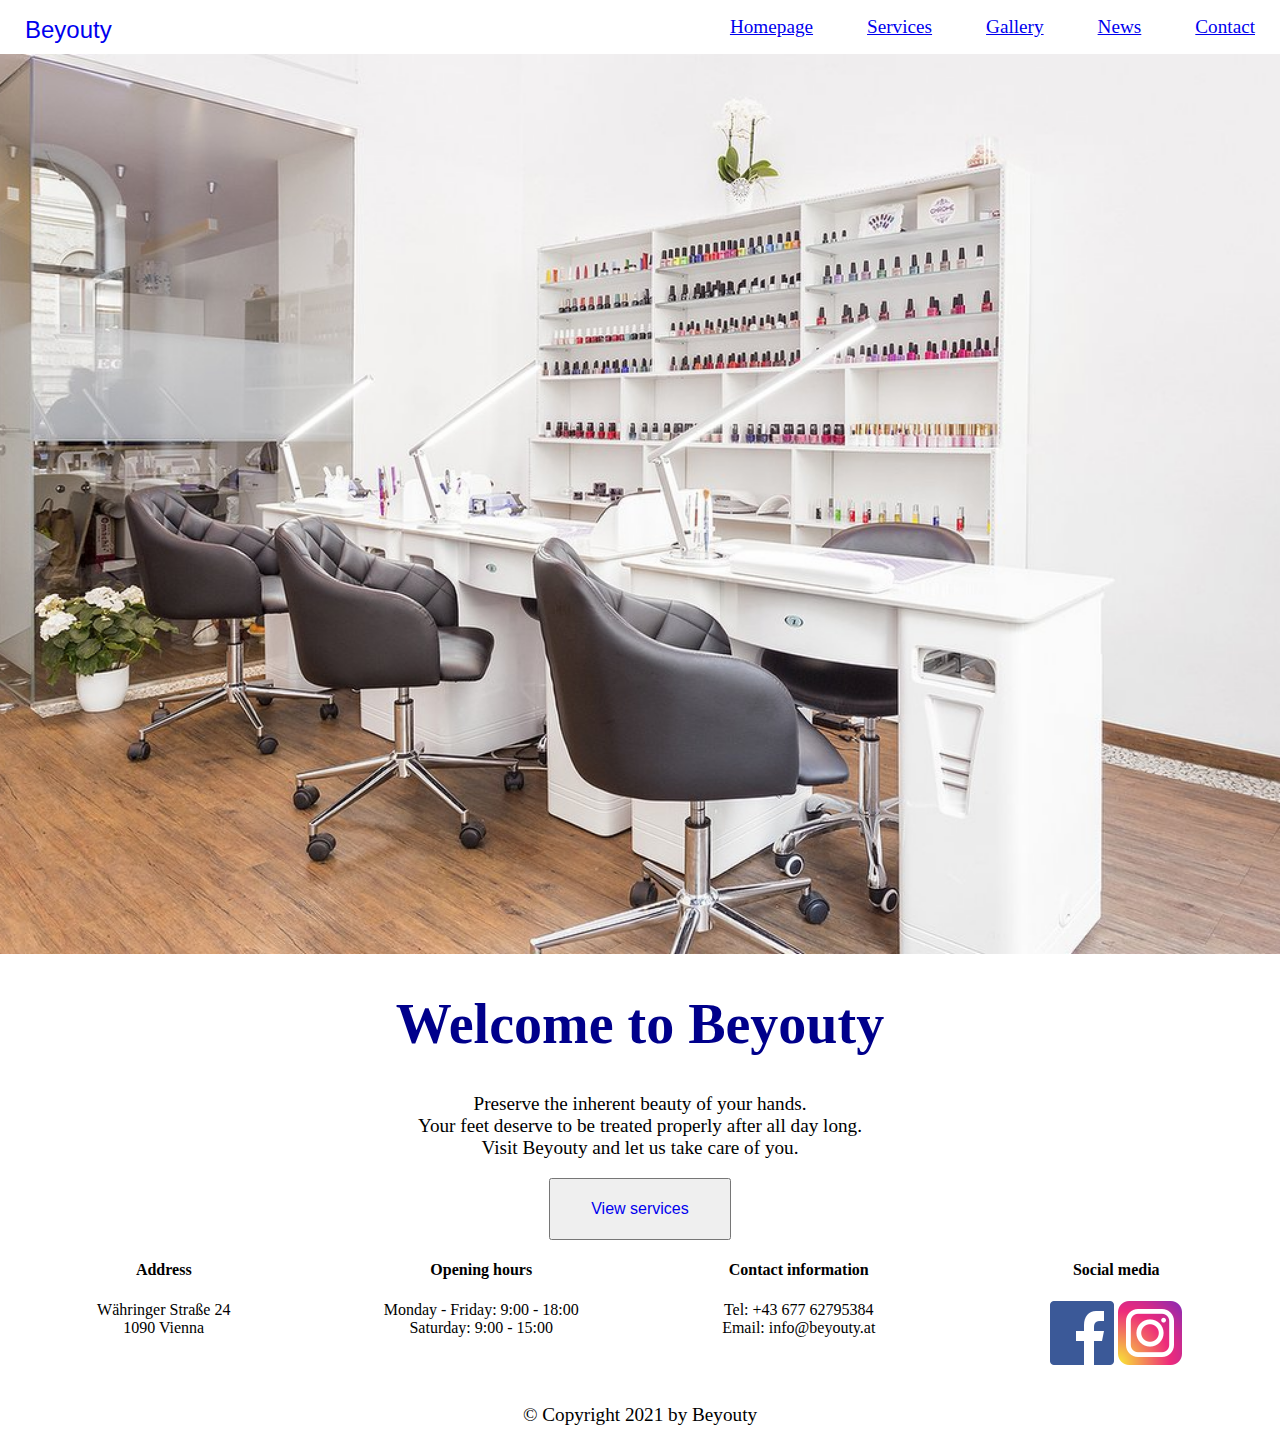
<file: index.html>
<!DOCTYPE html>
<html>
<head>
	<meta charset="utf-8">
	<meta name="viewport" content="width=device-width, initial-scale=1.0">
	<meta name="author" content="beyouty">
	<meta name="keywords" content="manicure, pedicure, nail, salon">

	<link rel="stylesheet" type="text/css" href="styles.css">
</head>
<body id="index">

	<nav>
		<div id="logo">
			<a href="index.html">Beyouty</a>
		</div>

		<ul>
			<li><a href="index.html">Homepage</a></li>
			<li><a href="services.html">Services</a></li>
			<li><a href="gallery.html">Gallery</a></li>
			<li><a href="news.html">News</a></li>
			<li><a href="contact.html">Contact</a></li>
		</ul>
	</nav>

	<div class="banner">
	</div>
	
	<h1>Welcome to Beyouty</h1>
	<p id="introduction">
		Preserve the inherent beauty of your hands.<br/>
		Your feet deserve to be treated properly after all day long.<br/>
		Visit Beyouty and let us take care of you.
	</p>

	<div class="button">
		<button><a href="gallery.html" class="button">View services</a></button>
	</div>

	<footer>
		<div id="footer-row">
			<div class="footer-column">
				<h4>Address</h4>
				<p>
					Währinger Straße 24<br/>
					1090 Vienna
				</p>
			</div>
	
			<div class="footer-column">
				<h4>Opening hours</h4>
				<p>
					Monday - Friday: 9:00 - 18:00<br/>
					Saturday:      9:00 - 15:00
				</p>
			</div>
	
			<div class="footer-column">
				<h4>Contact information</h4> 
				<p>
					Tel: +43 677 62795384<br/>
					Email: info@beyouty.at
				</p>
			</div>

			<div class="footer-column">
				<h4>Social media</h4>
				<p>
					<a href="https://www.facebook.com/Beyouty-OG-106282338559900"><img src="../facebook_logo.png"></a>
					<a href="https://www.instagram.com/beyouty.at"><img src="../instagram_logo.png"></a>
				</p>
			</div>
		</div>

		<p id="copyright">
			&copy Copyright 2021 by Beyouty
		</p>
	</footer>

</body>
</html>
</file>
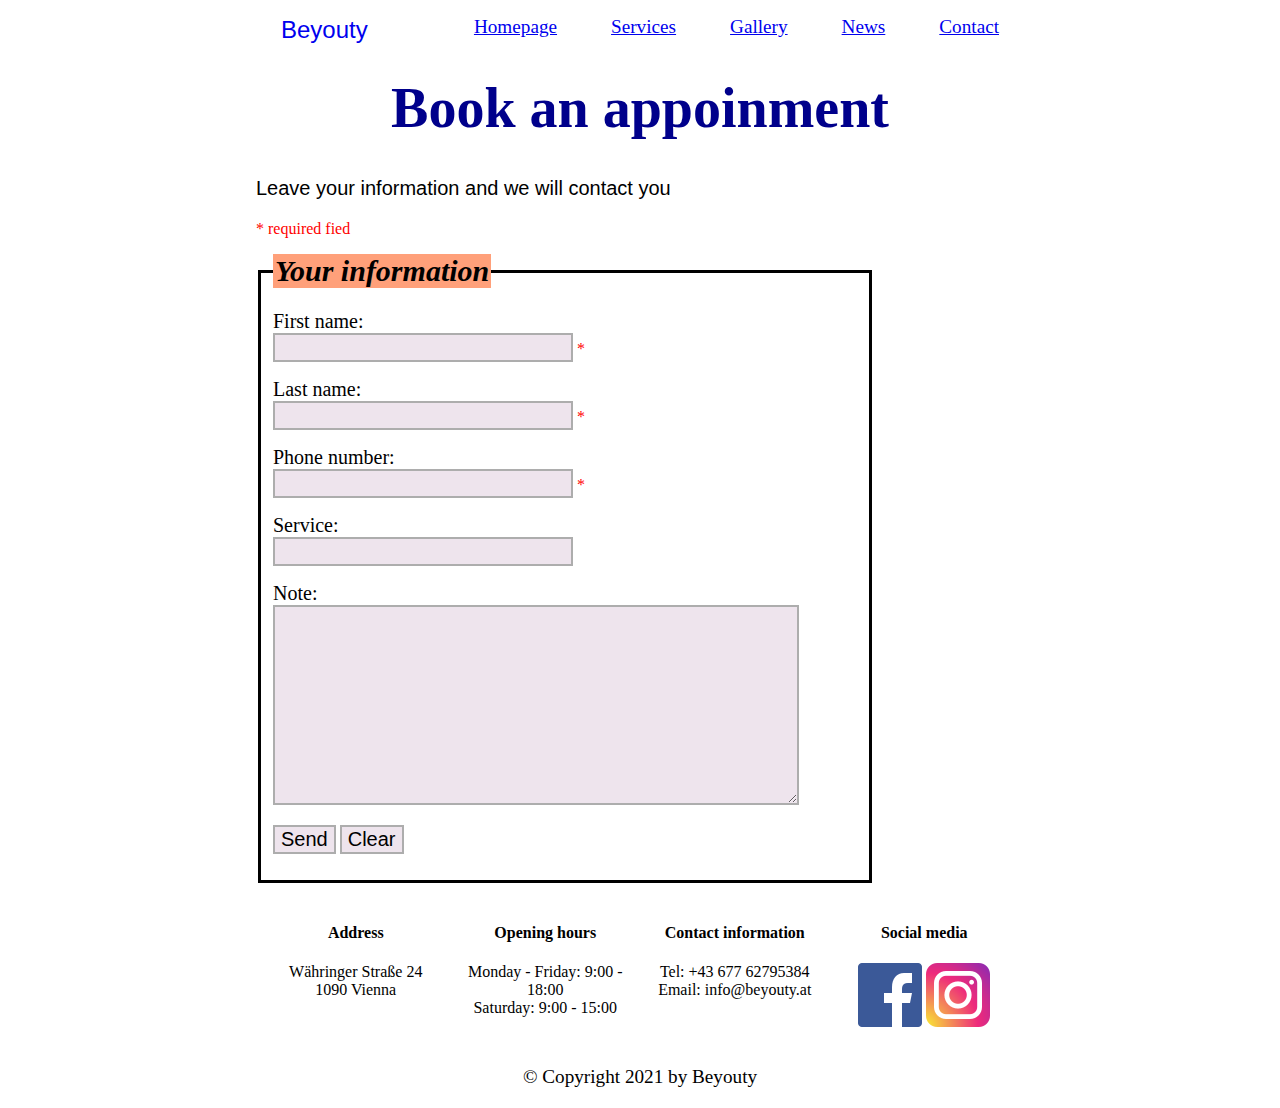
<file: contact.html>
<!DOCTYPE html>
<html>
<head>
    <meta charset="utf-8">
	<meta name="viewport" content="width=device-width, initial-scale=1.0">
	<meta name="author" content="beyouty">
	<meta name="keywords" content="manicure, pedicure, nail, salon">

    <link rel="stylesheet" type="text/css" href="styles.css">
</head>
<body id="contact">
    <nav>
		<div id="logo">
			<a href="index.html">Beyouty</a>
		</div>

		<ul>
			<li><a href="index.html">Homepage</a></li>
			<li><a href="services.html">Services</a></li>
			<li><a href="gallery.html">Gallery</a></li>
			<li><a href="news.html">News</a></li>
			<li><a href="contact.html">Contact</a></li>
		</ul>
	</nav>

  <h1>Book an appoinment</h1>
  <p id="description">Leave your information and we will contact you</p>
  <p id="requirement">* required fied</p>
  <fieldset>
	<legend>Your information</legend>
    <form action="module7script.php" method="post">
    <p>
        <label for="firstName">First name:<br/></label>
        <input type="text" name="firstName" id="firstName" required> <span class="requirement">* </span>
    </p>
    <p>
        <label for="lastName">Last name:<br/></label>
        <input type="text" name="lastName" id="lastName" required> <span class="requirement">* </span>
    </p>
    <p>
        <label for="phoneNumber">Phone number:<br/></label>
        <input type="text" name="phoneNumber" id="phoneNumber" required> <span class="requirement">* </span>
    </p>
    <p>
        <label for="service">Service:<br/></label>
        <input type="text" name="service" id="service" required>
    </p>
    <p>
        <label for="note">Note:<br/></label>
        <textarea name="note" id="note" required></textarea>
    </p>
    <p>
        <input type="submit" value="Send" name="send">
        <input type="reset" value="Clear" name="reset">
    </p>
    </fieldset>

    <footer>
        <div id="footer-row">
            <div class="footer-column">
                <h4>Address</h4>
                <p>
                    Währinger Straße 24<br/>
                    1090 Vienna
                </p>
            </div>

            <div class="footer-column">
                <h4>Opening hours</h4>
                <p>
                    Monday - Friday: 9:00 - 18:00<br/>
                    Saturday:      9:00 - 15:00
                </p>
            </div>

            <div class="footer-column">
                <h4>Contact information</h4> 
                <p>
                    Tel: +43 677 62795384<br/>
                    Email: info@beyouty.at
                </p>
            </div>

            <div class="footer-column">
                <h4>Social media</h4>
                <p>
                    <a href="https://www.facebook.com/Beyouty-OG-106282338559900"><img src="../facebook_logo.png"></a>
                    <a href="https://www.instagram.com/beyouty.at"><img src="../instagram_logo.png"></a>
                </p>
            </div>
        </div>

        <p id="copyright">
            &copy Copyright 2021 by Beyouty
        </p>
    </footer>
</body>
</html>
</file>
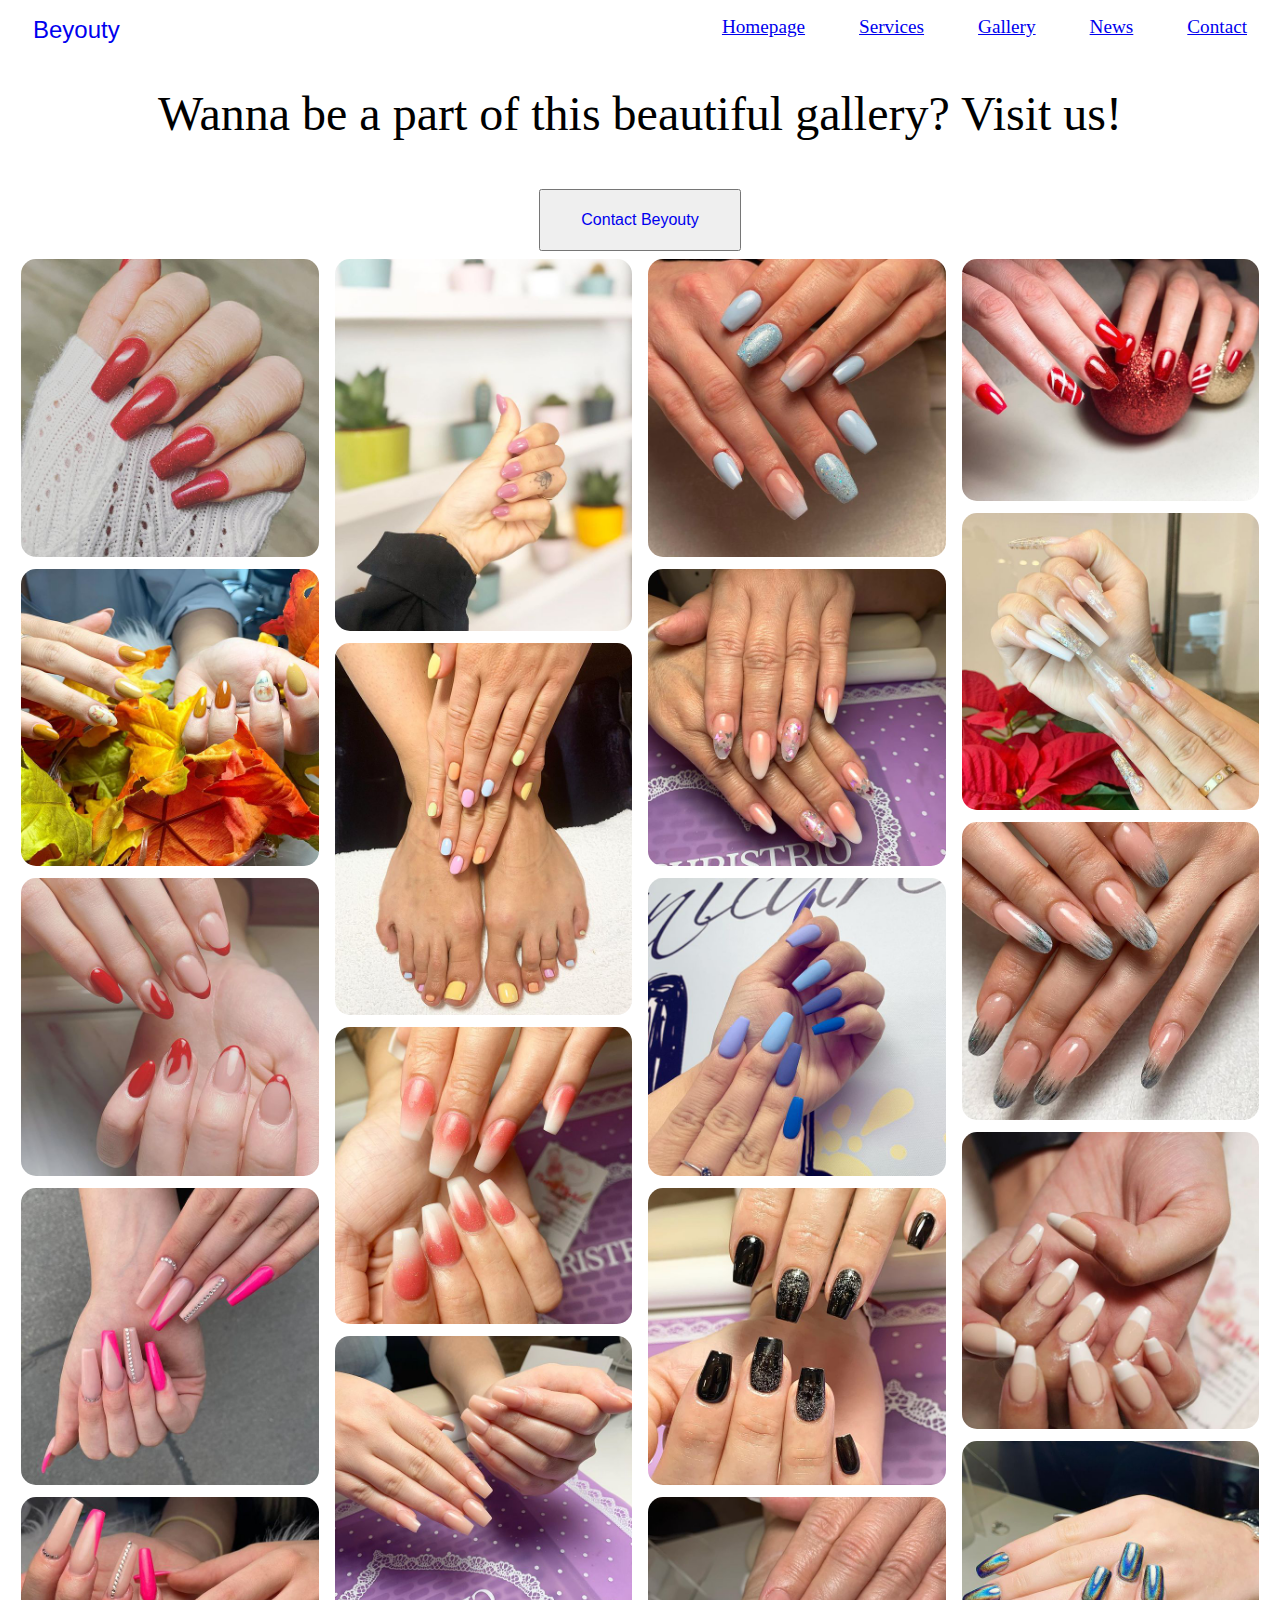
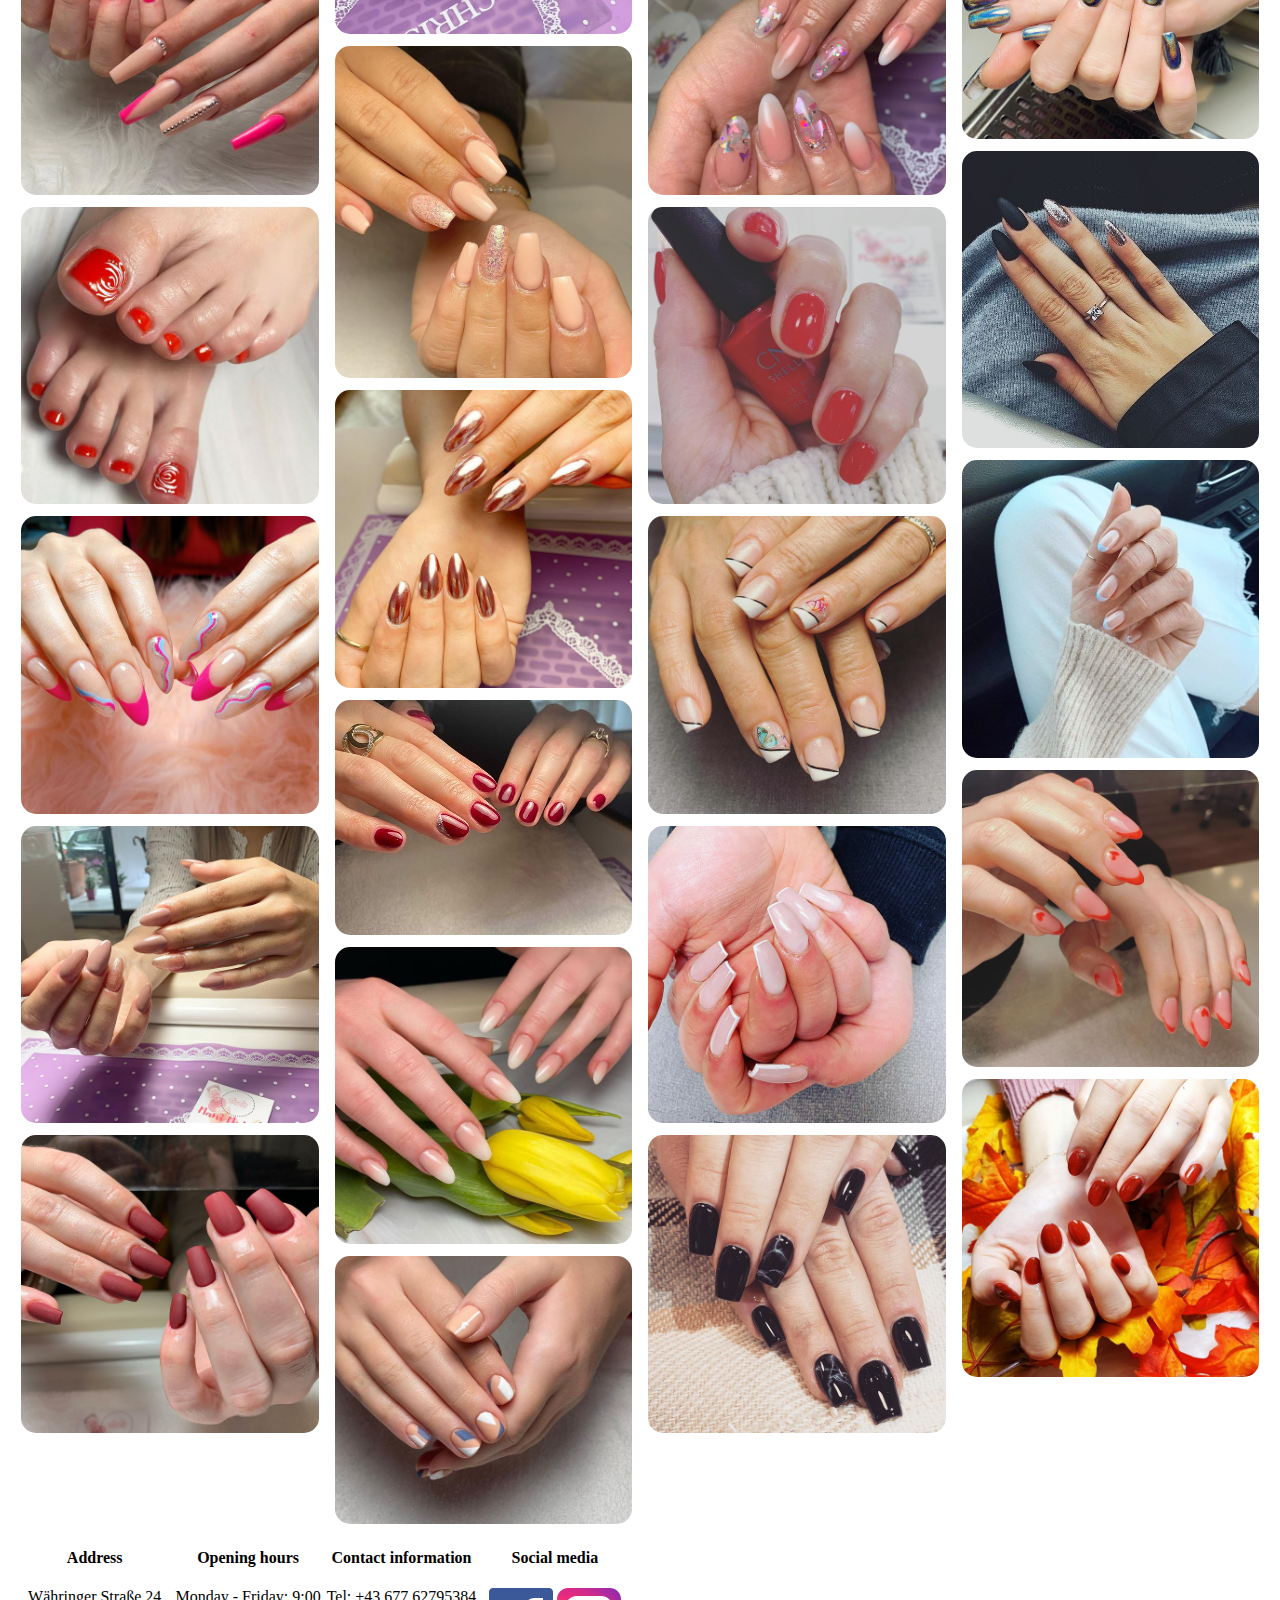
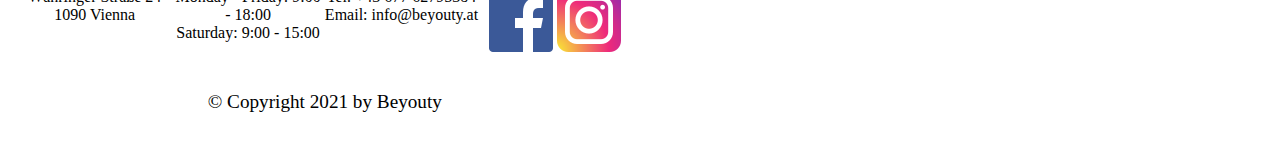
<file: gallery.html>
<!DOCTYPE html>
<html>
<head>
	<meta charset="utf-8">
	<meta name="viewport" content="width=device-width, initial-scale=1.0">
	<meta name="author" content="beyouty">
	<meta name="keywords" content="manicure, pedicure, nail, salon">

	<link rel="stylesheet" type="text/css" href="styles.css">
</head>
<body>
	<nav>
		<div id="logo">
			<a href="index.html">Beyouty</a>
		</div>

		<ul>
			<li><a href="index.html">Homepage</a></li>
			<li><a href="services.html">Services</a></li>
			<li><a href="gallery.html">Gallery</a></li>
			<li><a href="news.html">News</a></li>
			<li><a href="contact.html">Contact</a></li>
		</ul>
	</nav>
	
	<section>
		<p id="services-text">Wanna be a part of this beautiful gallery? Visit us!</p>
		<div class="button">
			<button><a href="contact.html" class="button">Contact Beyouty</a></button>
		</div>
	</section>

	<div id="images-row">
		<div class = images-column>
			<img class="gallery-images" src="../images/image_1.jpeg" alt="images 1" style="width:100%">
			<img class="gallery-images" src="../images/image_2.jpeg" alt="images 2" style="width:100%">
			<img class="gallery-images" src="../images/image_3.jpeg" alt="images 3" style="width:100%">
			<img class="gallery-images" src="../images/image_4.jpeg" alt="images 4" style="width:100%">
			<img class="gallery-images" src="../images/image_5.jpeg" alt="images 5" style="width:100%">
			<img class="gallery-images" src="../images/image_6.jpeg" alt="images 6" style="width:100%">
			<img class="gallery-images" src="../images/image_7.jpeg" alt="images 7" style="width:100%">
			<img class="gallery-images" src="../images/image_8.jpeg" alt="images 8" style="width:100%">
			<img class="gallery-images" src="../images/image_9.jpeg" alt="images 9" style="width:100%">
		</div>

		<div class = images-column>
			<img class="gallery-images" src="../images/image_10.jpeg" alt="images 10" style="width:100%">
			<img class="gallery-images" src="../images/image_11.jpeg" alt="images 11" style="width:100%">
			<img class="gallery-images" src="../images/image_12.jpeg" alt="images 12" style="width:100%">
			<img class="gallery-images" src="../images/image_13.jpeg" alt="images 13" style="width:100%">
			<img class="gallery-images" src="../images/image_14.jpeg" alt="images 14" style="width:100%">
			<img class="gallery-images" src="../images/image_15.jpeg" alt="images 15" style="width:100%">
			<img class="gallery-images" src="../images/image_16.jpeg" alt="images 16" style="width:100%">
			<img class="gallery-images" src="../images/image_17.jpeg" alt="images 17" style="width:100%">
			<img class="gallery-images" src="../images/image_18.jpeg" alt="images 18" style="width:100%">
		</div>

		<div class = images-column>
			<img class="gallery-images" src="../images/image_19.jpeg" alt="images 19" style="width:100%">
			<img class="gallery-images" src="../images/image_20.jpeg" alt="images 20" style="width:100%">
			<img class="gallery-images" src="../images/image_21.jpeg" alt="images 21" style="width:100%">
			<img class="gallery-images" src="../images/image_22.jpeg" alt="images 22" style="width:100%">
			<img class="gallery-images" src="../images/image_23.jpeg" alt="images 23" style="width:100%">
			<img class="gallery-images" src="../images/image_24.jpeg" alt="images 24" style="width:100%">
			<img class="gallery-images" src="../images/image_25.jpeg" alt="images 25" style="width:100%">
			<img class="gallery-images" src="../images/image_26.jpeg" alt="images 26" style="width:100%">
			<img class="gallery-images" src="../images/image_27.jpeg" alt="images 27" style="width:100%">
		</div>

		<div class = images-column>
			<img class="gallery-images" src="../images/image_28.jpeg" alt="images 28" style="width:100%">
			<img class="gallery-images" src="../images/image_29.jpeg" alt="images 29" style="width:100%">
			<img class="gallery-images" src="../images/image_30.jpeg" alt="images 30" style="width:100%">
			<img class="gallery-images" src="../images/image_31.jpeg" alt="images 31" style="width:100%">
			<img class="gallery-images" src="../images/image_32.jpeg" alt="images 32" style="width:100%">
			<img class="gallery-images" src="../images/image_33.jpeg" alt="images 33" style="width:100%">
			<img class="gallery-images" src="../images/image_34.jpeg" alt="images 34" style="width:100%">
			<img class="gallery-images" src="../images/image_35.jpeg" alt="images 35" style="width:100%">
			<img class="gallery-images" src="../images/image_36.jpeg" alt="images 36" style="width:100%">
		</div>
	<div>

		<footer>
			<div id="footer-row">
				<div class="footer-column">
					<h4>Address</h4>
					<p>
						Währinger Straße 24<br/>
						1090 Vienna
					</p>
				</div>
		
				<div class="footer-column">
					<h4>Opening hours</h4>
					<p>
						Monday - Friday: 9:00 - 18:00<br/>
						Saturday:      9:00 - 15:00
					</p>
				</div>
		
				<div class="footer-column">
					<h4>Contact information</h4> 
					<p>
						Tel: +43 677 62795384<br/>
						Email: info@beyouty.at
					</p>
				</div>
	
				<div class="footer-column">
					<h4>Social media</h4>
					<p>
						<a href="https://www.facebook.com/Beyouty-OG-106282338559900"><img src="../facebook_logo.png"></a>
						<a href="https://www.instagram.com/beyouty.at"><img src="../instagram_logo.png"></a>
					</p>
				</div>
			</div>
	
			<p id="copyright">
				&copy Copyright 2021 by Beyouty
			</p>
		</footer>
</body>
</html>
</file>
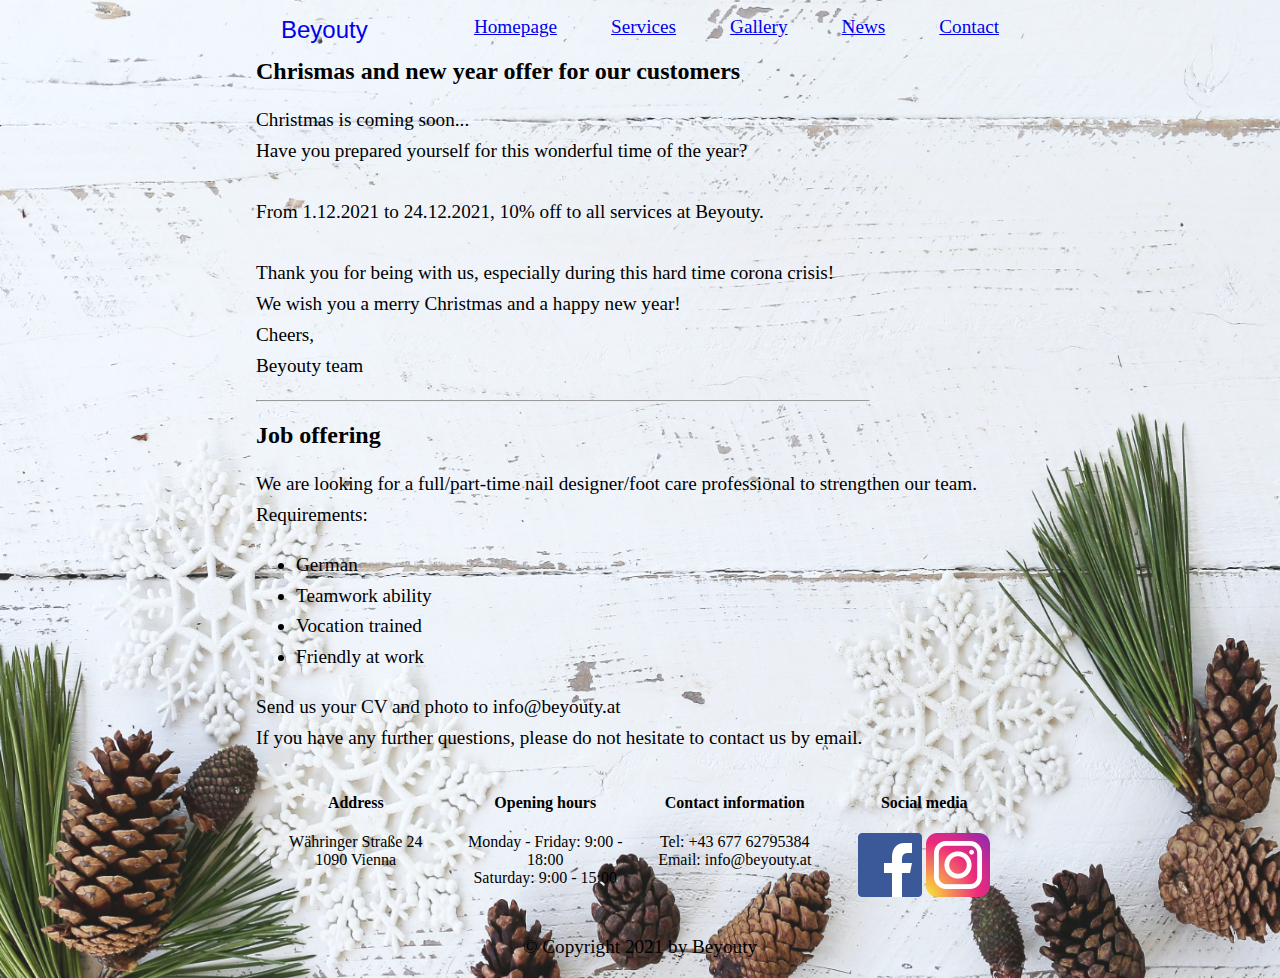
<file: news.html>
<!DOCTYPE html>
<html>
<head>
    <meta charset="utf-8">
	<meta name="viewport" content="width=device-width, initial-scale=1.0">
	<meta name="author" content="beyouty">
	<meta name="keywords" content="manicure, pedicure, nail, salon">

    <link rel="stylesheet" type="text/css" href="styles.css">
</head>
<body id="news">
    <nav id="news-nav">
		<div id="logo">
			<a href="index.html">Beyouty</a>
		</div>

		<ul>
			<li><a href="index.html">Homepage</a></li>
			<li><a href="services.html">Services</a></li>
			<li><a href="gallery.html">Gallery</a></li>
			<li><a href="news.html">News</a></li>
			<li><a href="contact.html">Contact</a></li>
		</ul>
	</nav>

    <section id="offer">
        <h2>Chrismas and new year offer for our customers</h2>
        <p class="news">
            Christmas is coming soon...<br/>
            Have you prepared yourself for this wonderful time of the year?<br/>
            <br/>

            From 1.12.2021 to 24.12.2021, 10% off to all services at Beyouty.<br/>
            <br/>

            Thank you for being with us, especially during this hard time corona crisis!<br/>
            We wish you a merry Christmas and a happy new year!<br/>
            Cheers,<br/>
            Beyouty team
        </p>
    </section>

    <hr style="width:80%; text-align: left; margin-left: 0;">

    <section id="job">
        <h2>Job offering</h2>
        <p class="news">
            We are looking for a full/part-time nail designer/foot care professional to strengthen our team.<br/>
            Requirements:
        </p>
            <ul class="news">
                <li>German</li>
                <li>Teamwork ability</li>
                <li>Vocation trained</li>
                <li>Friendly at work</li>
            </ul>
        <p class="news">
            Send us your CV and photo to info@beyouty.at<br/>
            If you have any further questions, please do not hesitate to contact us by email.
        </p>
    </section>
    
    <footer>
		<div id="footer-row">
			<div class="footer-column">
				<h4>Address</h4>
				<p>
					Währinger Straße 24<br/>
					1090 Vienna
				</p>
			</div>
	
			<div class="footer-column">
				<h4>Opening hours</h4>
				<p>
					Monday - Friday: 9:00 - 18:00<br/>
					Saturday:      9:00 - 15:00
				</p>
			</div>
	
			<div class="footer-column">
				<h4>Contact information</h4> 
				<p>
					Tel: +43 677 62795384<br/>
					Email: info@beyouty.at
				</p>
			</div>

			<div class="footer-column">
				<h4>Social media</h4>
				<p>
					<a href="https://www.facebook.com/Beyouty-OG-106282338559900"><img src="../facebook_logo.png"></a>
					<a href="https://www.instagram.com/beyouty.at"><img src="../instagram_logo.png"></a>
				</p>
			</div>
		</div>

		<p id="copyright">
			&copy Copyright 2021 by Beyouty
		</p>
	</footer>
</body>
</html>
</file>
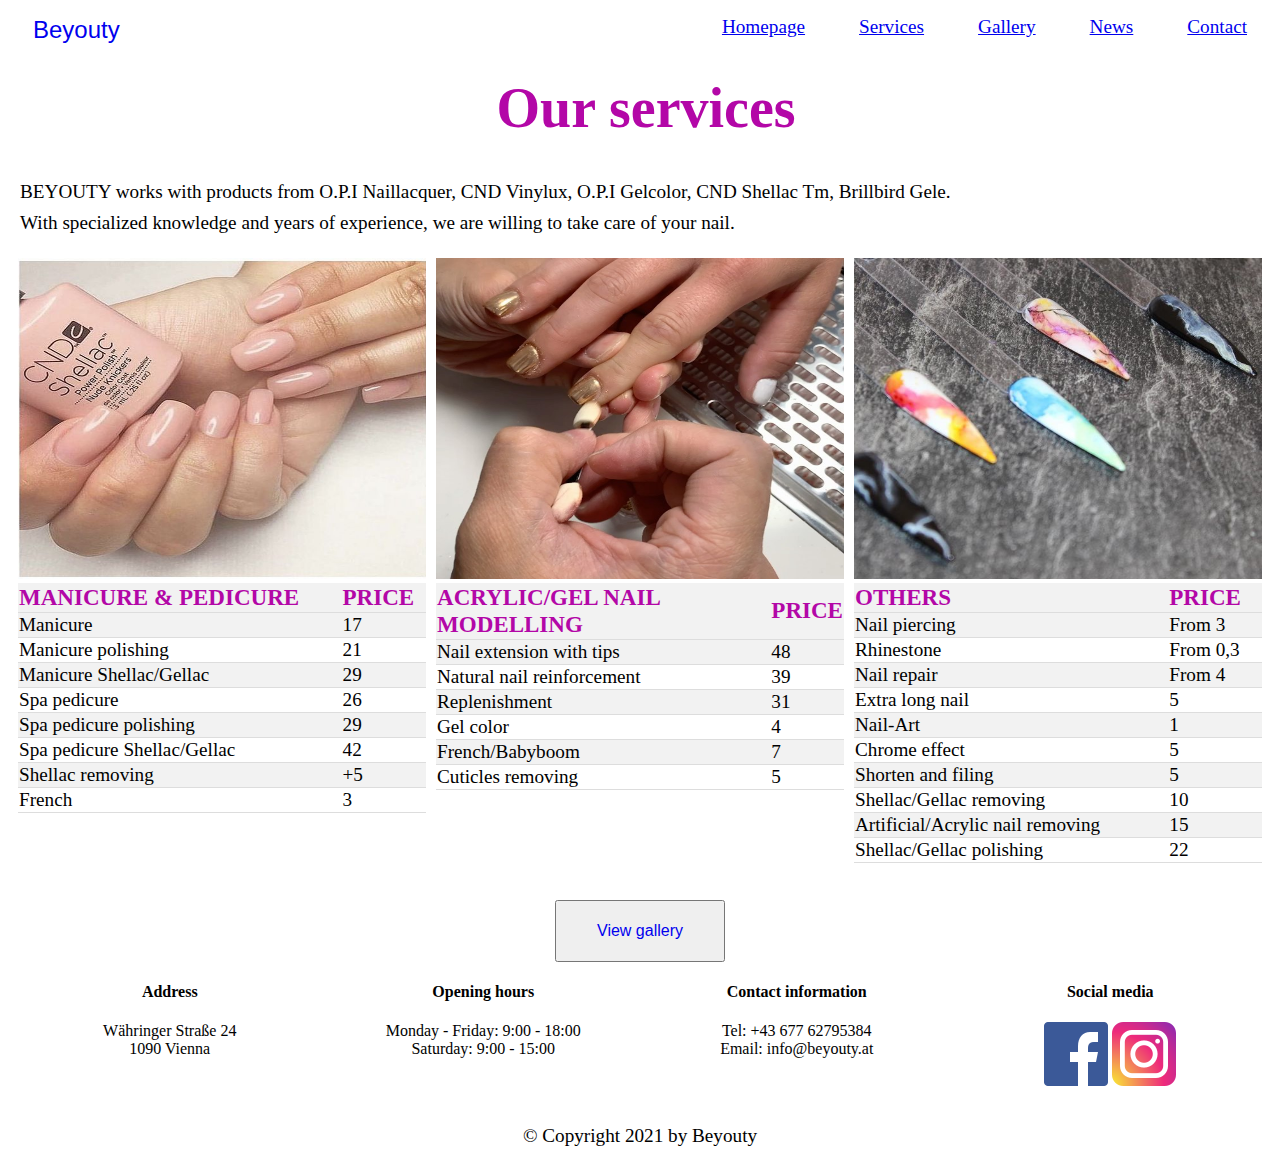
<file: services.html>
<!DOCTYPE html>
<html>
<head>
	<meta charset="utf-8">
	<meta name="viewport" content="width=device-width, initial-scale=1.0">
	<meta name="author" content="beyouty">
	<meta name="keywords" content="manicure, pedicure, nail, salon">

	<link rel="stylesheet" type="text/css" href="styles.css">
</head>
<body>
	<nav>
		<div id="logo">
			<a href="index.html">Beyouty</a>
		</div>

		<ul>
			<li><a href="index.html">Homepage</a></li>
			<li><a href="services.html">Services</a></li>
			<li><a href="gallery.html">Gallery</a></li>
			<li><a href="news.html">News</a></li>
			<li><a href="contact.html">Contact</a></li>
		</ul>
	</nav>
  
  <h1 id="services">Our services</h1>

  <p id="product-description">BEYOUTY works with products from O.P.I Naillacquer, CND Vinylux, O.P.I Gelcolor, CND Shellac Tm, Brillbird Gele. <br/>
	With specialized knowledge and years of experience, we are willing to take care of your nail.</p>

	<section id="price-row">
		<div class="price-column">
			<img src="../images/price_table_image_1.jpeg" width="100%" height="50%">
			<table>
				<thead>
					<tr>
						<th>Manicure & pedicure</th>
						<th>Price</th>
					</tr>
				</thead>
				<tbody>
					<tr>
						<td>Manicure</td>
						<td>17</td>
					</tr>
					<tr>
						<td>Manicure polishing</td>
						<td>21</td>
					</tr>
					<tr>
						<td>Manicure Shellac/Gellac</td>
						<td>29</td>
					</tr>
					<tr>
						<td>Spa pedicure</td>
						<td>26</td>
					</tr>
					<tr>
						<td>Spa pedicure polishing</td>
						<td>29</td>
					</tr>
					<tr>
						<td>Spa pedicure Shellac/Gellac</td>
						<td>42</td>
					</tr>
					<tr>
						<td>Shellac removing</td>
						<td>+5</td>
					</tr>
					<tr>
						<td>French</td>
						<td>3</td>
					</tr>
				</tbody>
			</table>
		</div>
	
		<div class="price-column">
			<img src="../images/price_table_image_2.jpeg" width="100%" height="50%">
			<table>
				<thead>
					<tr>
						<th>Acrylic/Gel nail modelling</th>
						<th>Price</th>
					</tr>
				</thead>
				<tbody>
					<tr>
						<td>Nail extension with tips</td>
						<td>48</td>
					</tr>
					<tr>
						<td>Natural nail reinforcement
						<td>39</td>
					</tr>
					<tr>
						<td>Replenishment</td>
						<td>31</td>
					</tr>
					<tr>
						<td>Gel color</td>
						<td>4</td>
					</tr>
					<tr>
						<td>French/Babyboom</td>
						<td>7</td>
					</tr>
					<tr>
						<td>Cuticles removing</td>
						<td>5</td>
					</tr>
				</tbody>
			</table>
		</div>
	
		<div class="price-column">
			<img src="../images/price_table_image_3.jpeg" width="100%" height="50%">
			<table>
				<thead>
					<th>Others</th>
					<th>Price</th>
				</thead>
				<tbody>
					<tr>
						<td>Nail piercing</td>
						<td>From 3</td>
					</tr>
					<tr>
						<td>Rhinestone</td>
						<td>From 0,3</td>
					</tr>
					<tr>
						<td>Nail repair</td>
						<td>From 4</td>
					</tr>
					<tr>
						<td>Extra long nail</td>
						<td>5</td>
					</tr>
					<tr>
						<td>Nail-Art</td>
						<td>1</td>
					</tr>
					<tr>
						<td>Chrome effect</td>
						<td>5</td>
					</tr>
					<tr>
						<td>Shorten and filing</td>
						<td>5</td>
					</tr>
					<tr>
						<td>Shellac/Gellac removing</td>
						<td>10</td>
					</tr>
					<tr>
						<td>Artificial/Acrylic nail removing</td>
						<td>15</td>
					</tr>
					<tr>
						<td>Shellac/Gellac polishing</td>
						<td>22</td>
					</tr>
				</tbody>
			</table>
		</div>
	</section>

	<div class="button">
		<button><a href="gallery.html" class="button">View gallery</a></button>
	</div>

	<footer>
		<div id="footer-row">
			<div class="footer-column">
				<h4>Address</h4>
				<p>
					Währinger Straße 24<br/>
					1090 Vienna
				</p>
			</div>
	
			<div class="footer-column">
				<h4>Opening hours</h4>
				<p>
					Monday - Friday: 9:00 - 18:00<br/>
					Saturday:      9:00 - 15:00
				</p>
			</div>
	
			<div class="footer-column">
				<h4>Contact information</h4> 
				<p>
					Tel: +43 677 62795384<br/>
					Email: info@beyouty.at
				</p>
			</div>

			<div class="footer-column">
				<h4>Social media</h4>
				<p>
					<a href="https://www.facebook.com/Beyouty-OG-106282338559900"><img src="../facebook_logo.png"></a>
					<a href="https://www.instagram.com/beyouty.at"><img src="../instagram_logo.png"></a>
				</p>
			</div>
		</div>

		<p id="copyright">
			&copy Copyright 2021 by Beyouty
		</p>
	</footer>

</body>
</html>
</file>
<file: styles.css>
* {
  	box-sizing: border-box;
}
/*index.html*/
body#index {
	margin: 0;
	padding: 0;
}

nav {
	list-style: none;
	text-align: right;
	padding: 0 0px 0 25px;
}

div#logo>a {
	float: left;
	padding: 25 25 25 25px;
	font-family: 'Segoe UI', Tahoma, Geneva, Verdana, sans-serif;
	font-size: 1.5em;
	text-decoration: none;
}

nav li {
	font-size: 1.2em;
	display: inline-block;
	padding: 0 25px 0 25px;
}

.banner {
	background-image: url(../images/background.jpeg);
	background-size: cover;
	background-position: center;
	top: 100px;
	height: 100vh;
	width: 100%
}

h1 {
	font-size: 3.5em;
	color:darkblue;
	text-align: center;
}


p#introduction, #copyright {
	text-align: center;
	font-size: 1.2em;
}

div#footer-row {
	display: flex;
	flex-wrap: wrap;
	padding: 0 5px;
	text-align: center;
}

.footer-column {
	flex: 25%;
	max-width: 25%;
}

/* Responsive layout - one vertical column */
@media (max-width: 800px) {
	.footer-column {
		flex: 100%;
		max-width: 100%;
	}

}

div.button {
	text-align: center;
}

a.button {
	border-radius: 15px;
	padding: 15px 32px;
	text-align: center;
	text-decoration: none;
	display: inline-block;
	font-size: 1.2em;
	margin: 4px 2px;
	cursor: pointer;
}

/*services.html*/
h1#services {
	margin-left: 12px;
	color:#b307a7;
}

p#product-description {
	font-size: 1.2em;
	margin-left: 12px;
	line-height: 1.6;
}

table {
	border-collapse: collapse;
  	width: 100%;
}

th {
	color:#b307a7;
	text-align: left;
	text-transform: uppercase;
	font-size: 1.2em;
}

td, th {
	border-bottom: 1px solid #ddd;	
}

tr:nth-child(odd) {
	background-color: #f2f2f2;
}

tr {
	font-size: 1.2em;
}

#price-row {
	display: flex;
	flex-wrap: wrap;
	padding: 0 5px;
}

.price-column {
	flex: 33%;
	max-width: 34%;
	padding: 0 5px;
		}

/* Responsive layout - makes the two columns stack on top of each other instead of next to each other */
@media (max-width: 800px) {
	.price-column {
		flex: 100%;
		max-width: 100%;
		padding: 0 5px;
	}
}

/*gallery.html*/
p#services-text {
	text-align: center;
	font-size: 3em;
}
		
img.gallery-images {
	margin-top: 8px;
	border-radius: 15px;
	transition: transform .3s; /* Animation */
}

img.gallery-images:hover {
	-ms-transform: scale(1.5); /* IE 9 */
  	-webkit-transform: scale(1.5); /* Safari 3-8 */
  	transform: scale(1.2); 
}

#images-row {
	display: flex;
	flex-wrap: wrap;
	padding: 0 5px;
}

.images-column {
	flex: 25%;
	max-width: 25%;
	padding: 0px 8px;
}

/* Responsive layout - makes a two column-layout instead of four columns */
@media (max-width: 800px) {
	.images-column {
		flex: 50%;
		max-width: 50%;
	}
}

/* Responsive layout - makes the two columns stack on top of each other instead of next to each other */
@media (max-width: 600px) {
	.images-column {
		flex: 100%;
		max-width: 100%;
	}
}

/*news.html*/
body#news {
    margin: 0 auto;
    width: 60%;
    background-image: url(../images/christmas_background.jpg);
    background-repeat: no-repeat;
    background-size: 100% 100%;
    background-position: center;
}

ul.news, p.news {
    font-size: 1.2em;
    line-height: 1.6;
}

/*contact.html*/
body#contact {
    margin: 0 auto;
    width: 60%;
}

fieldset {
    border: 3px solid #000000;
    margin-bottom: 20px;
    width: 80%;
}

legend {
    background-color: lightsalmon;
    font-family: Roboto;
    font-style: italic;
    font-size: 30px;
    font-weight: bold;
}

p#description {
    font-family: sans-serif;
    font-size: 20px;
}

p#requirement, span.requirement {
    color: #ff0000;
}

span.message {
    font-size: 18px;
}

label.days, label.seasons{
    font-weight: 500;
    font-size: 18px;
}

label {
    font-size: 20px;
}

input, textarea {
    background-color: #eee4ed;
    font-size: 20px;
    border: 2px solid #adadad;
}
        
input[type="text"] {
            width: 15em;
}
            
textarea {
    width: 90%;
    height: 10em;
}
</file>
